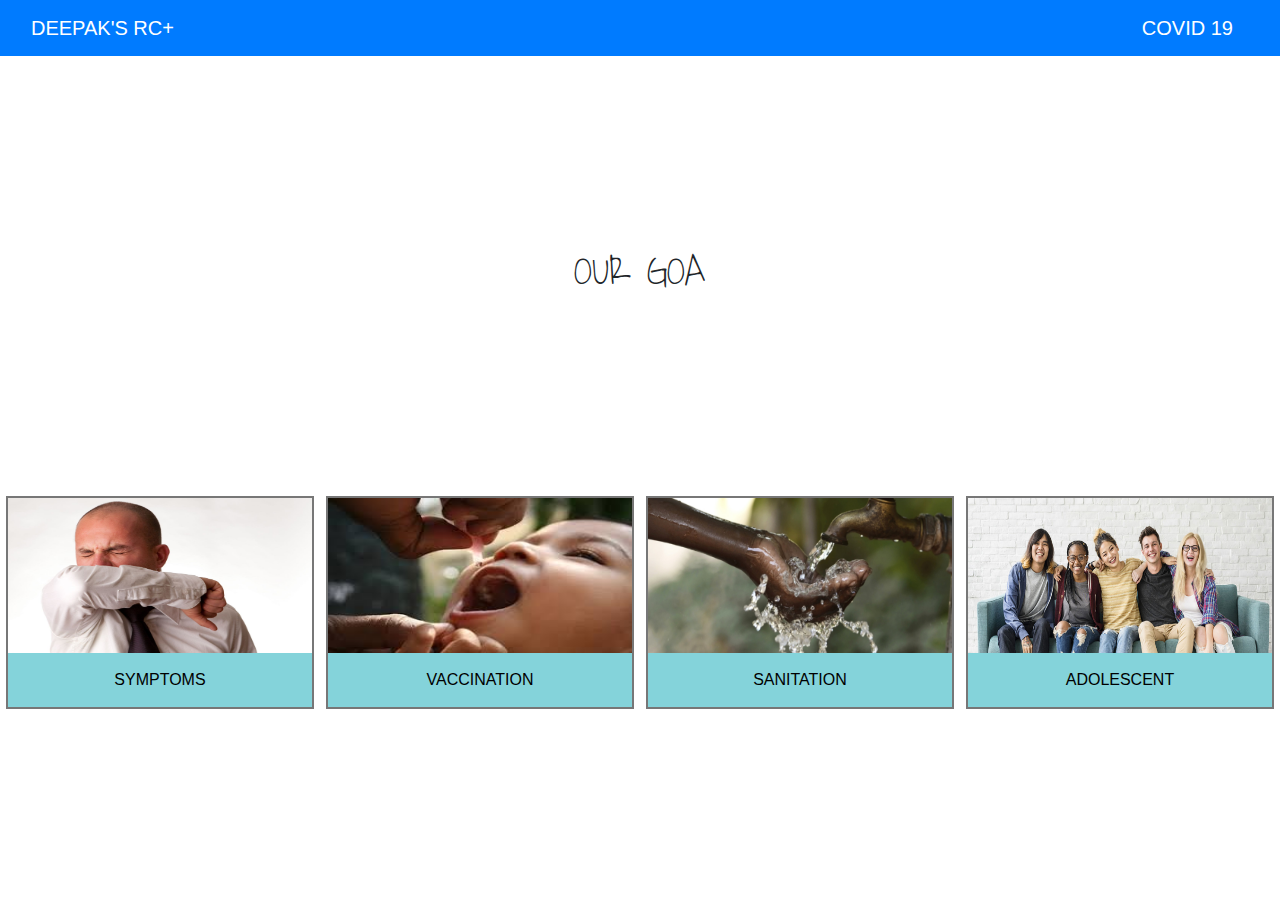
<file: index.html>
<!DOCTYPE html>
<html lang="en">
  <head>
    <meta charset="UTF-8" />
    <meta http-equiv="X-UA-Compatible" content="IE=edge" />
    <meta name="viewport" content="width=device-width, initial-scale=1.0" />
    <title>WE CARE</title>
    <link
      rel="stylesheet"
      href="https://maxcdn.bootstrapcdn.com/bootstrap/4.0.0/css/bootstrap.min.css"
      integrity="sha384-Gn5384xqQ1aoWXA+058RXPxPg6fy4IWvTNh0E263XmFcJlSAwiGgFAW/dAiS6JXm"
      crossorigin="anonymous"
    />
    <link rel="stylesheet" href="style.css" />
    <link
      href="https://fonts.googleapis.com/css?family=Waiting+for+the+Sunrise"
      rel="stylesheet"
      type="text/css"
    />
    <link
      rel="stylesheet"
      href="https://cdnjs.cloudflare.com/ajax/libs/font-awesome/4.7.0/css/font-awesome.min.css"
    />
  </head>
  <body>
    <nav class="navbar-expand-lg navbar navbar-dark bg-primary">
      <div class="container-fluid">
        <a class="navbar-brand" href="#">DEEPAK'S RC+</a>
        <button
          class="navbar-toggler"
          type="button"
          data-bs-toggle="collapse"
          data-bs-target="#navbarText"
          aria-controls="navbarText"
          aria-expanded="false"
          aria-label="Toggle navigation"
        >
          <span class="navbar-toggler-icon"></span>
        </button>
        <div class="collapse navbar-collapse" id="navbarText">
          <ul class="navbar-nav ml-auto mb-2 mb-lg-0">
            <li class="nav-item">
              <a class="navbar-brand active" aria-current="page" href="#"
                >COVID 19</a
              >
            </li>
          </ul>
        </div>
      </div>
    </nav>

    <div id="main">
      <h1
        id="demo"
        style="text-align: center; font-family: Waiting for the Sunrise"
      ></h1>
    </div>

    <div class="responsive">
      <div class="gallery">
        <a href="Symptoms.html">
          <img src="cough.jpg" width="600" height="400" />
        </a>
        <div class="desc">SYMPTOMS</div>
      </div>
    </div>

    <div class="responsive">
      <div class="gallery">
        <a href="#">
          <img src="va.jfif" width="600" height="400" />
        </a>
        <div class="desc">VACCINATION</div>
      </div>
    </div>

    <div class="responsive">
      <div class="gallery">
        <a href="Sanitation.html">
          <img src="san.jpg" width="600" height="400" />
        </a>
        <div class="desc">SANITATION</div>
      </div>
    </div>

    <div class="responsive">
      <div class="gallery">
        <a href="Adolescent.html">
          <img src="adl.jpg" width="600" height="400" />
        </a>
        <div class="desc">ADOLESCENT</div>
      </div>
    </div>

    <div class="clearfix"></div>
    <footer></footer>

    <script>
      var i = 0;

      var txt = "OUR GOAL IS TO HELP RURAL PEOPLE";

      var speed = 100;
      document.getElementById("demo").addEventListener("load", typeWriter());

      function typeWriter() {
        if (i < txt.length) {
          document.getElementById("demo").innerHTML += txt.charAt(i);
          i++;
          setTimeout(typeWriter, speed);
        }
      }
    </script>

    <script
      src="https://cdn.jsdelivr.net/npm/bootstrap@5.0.0-beta2/dist/js/bootstrap.bundle.min.js"
      integrity="sha384-b5kHyXgcpbZJO/tY9Ul7kGkf1S0CWuKcCD38l8YkeH8z8QjE0GmW1gYU5S9FOnJ0"
      crossorigin="anonymous"
    ></script>
  </body>
</html>
</file>
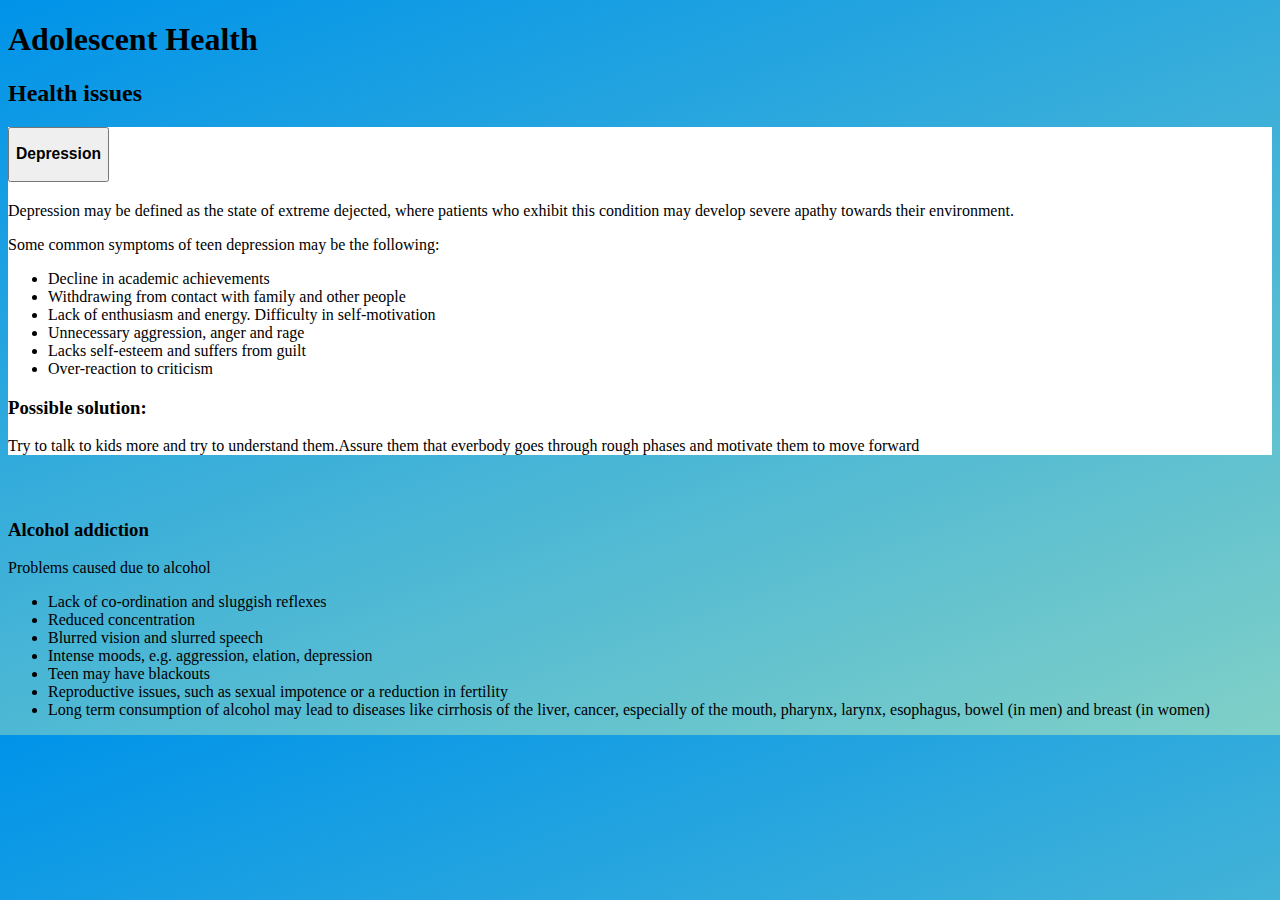
<file: Adolescent.html>
<!DOCTYPE html>
<html lang="en">
  <head>
    <!-- Required meta tags -->
    <meta charset="utf-8" />
    <meta name="viewport" content="width=device-width, initial-scale=1" />

    <!-- Bootstrap CSS -->
    <link
      href="https://cdn.jsdelivr.net/npm/bootstrap@5.0.0-beta1/dist/css/bootstrap.min.css"
      rel="stylesheet"
      integrity="sha384-giJF6kkoqNQ00vy+HMDP7azOuL0xtbfIcaT9wjKHr8RbDVddVHyTfAAsrekwKmP1"
      crossorigin="anonymous"
    />
    <link rel="stylesheet" href="Adolescent.css" />
  </head>
  <body>
    <h1>Adolescent Health</h1>
    <h2>Health issues</h2>
    <div class="container-fluid">
      <div class="row d-flex justify-content-center">
        <div class="col-md-8" id="issue">
          <div class="accordion-item">
            <h2 class="accordion-header" id="headingTwo">
              <button
                class="accordion-button collapsed"
                type="button"
                data-bs-toggle="collapse"
                data-bs-target="#collapseTwo"
                aria-expanded="false"
                aria-controls="collapseTwo"
              >
                <h3>Depression</h3>
              </button>
            </h2>
            <div
              id="collapseTwo"
              class="accordion-collapse collapse"
              aria-labelledby="headingTwo"
              data-bs-parent="#accordionExample"
            >
              <div class="accordion-body">
                <p>
                  Depression may be defined as the state of extreme dejected,
                  where patients who exhibit this condition may develop severe
                  apathy towards their environment.
                </p>
                <p>
                  Some common symptoms of teen depression may be the following:
                </p>
                <ul>
                  <li>Decline in academic achievements</li>
                  <li>Withdrawing from contact with family and other people</li>
                  <li>
                    Lack of enthusiasm and energy. Difficulty in self-motivation
                  </li>
                  <li>Unnecessary aggression, anger and rage</li>
                  <li>Lacks self-esteem and suffers from guilt</li>
                  <li>Over-reaction to criticism</li>
                </ul>
                <h3>Possible solution:</h3>
                <p>
                  Try to talk to kids more and try to understand them.Assure
                  them that everbody goes through rough phases and motivate them
                  to move forward
                </p>
              </div>
            </div>
          </div>
        </div>
      </div>
    </div>
    <div class="container-fluid">
      <div class="row d-flex justify-content-center">
        <div class="col-md-8" id="issue2">
          <h3>Alcohol addiction</h3>

          <p>Problems caused due to alcohol</p>
          <ul>
            <li>Lack of co-ordination and sluggish reflexes</li>
            <li>Reduced concentration</li>
            <li>Blurred vision and slurred speech</li>
            <li>Intense moods, e.g. aggression, elation, depression</li>
            <li>Teen may have blackouts</li>
            <li>
              Reproductive issues, such as sexual impotence or a reduction in
              fertility
            </li>
            <li>
              Long term consumption of alcohol may lead to diseases like
              cirrhosis of the liver, cancer, especially of the mouth, pharynx,
              larynx, esophagus, bowel (in men) and breast (in women)
            </li>
          </ul>
        </div>
      </div>
    </div>
    <script
      src="https://cdn.jsdelivr.net/npm/bootstrap@5.0.0-beta1/dist/js/bootstrap.bundle.min.js"
      integrity="sha384-ygbV9kiqUc6oa4msXn9868pTtWMgiQaeYH7/t7LECLbyPA2x65Kgf80OJFdroafW"
      crossorigin="anonymous"
    ></script>

    <!-- Option 2: Separate Popper and Bootstrap JS -->
    <!--
    <script src="https://cdn.jsdelivr.net/npm/@popperjs/core@2.5.4/dist/umd/popper.min.js" integrity="sha384-q2kxQ16AaE6UbzuKqyBE9/u/KzioAlnx2maXQHiDX9d4/zp8Ok3f+M7DPm+Ib6IU" crossorigin="anonymous"></script>
    <script src="https://cdn.jsdelivr.net/npm/bootstrap@5.0.0-beta1/dist/js/bootstrap.min.js" integrity="sha384-pQQkAEnwaBkjpqZ8RU1fF1AKtTcHJwFl3pblpTlHXybJjHpMYo79HY3hIi4NKxyj" crossorigin="anonymous"></script>
    -->
  </body>
</html>
</file>
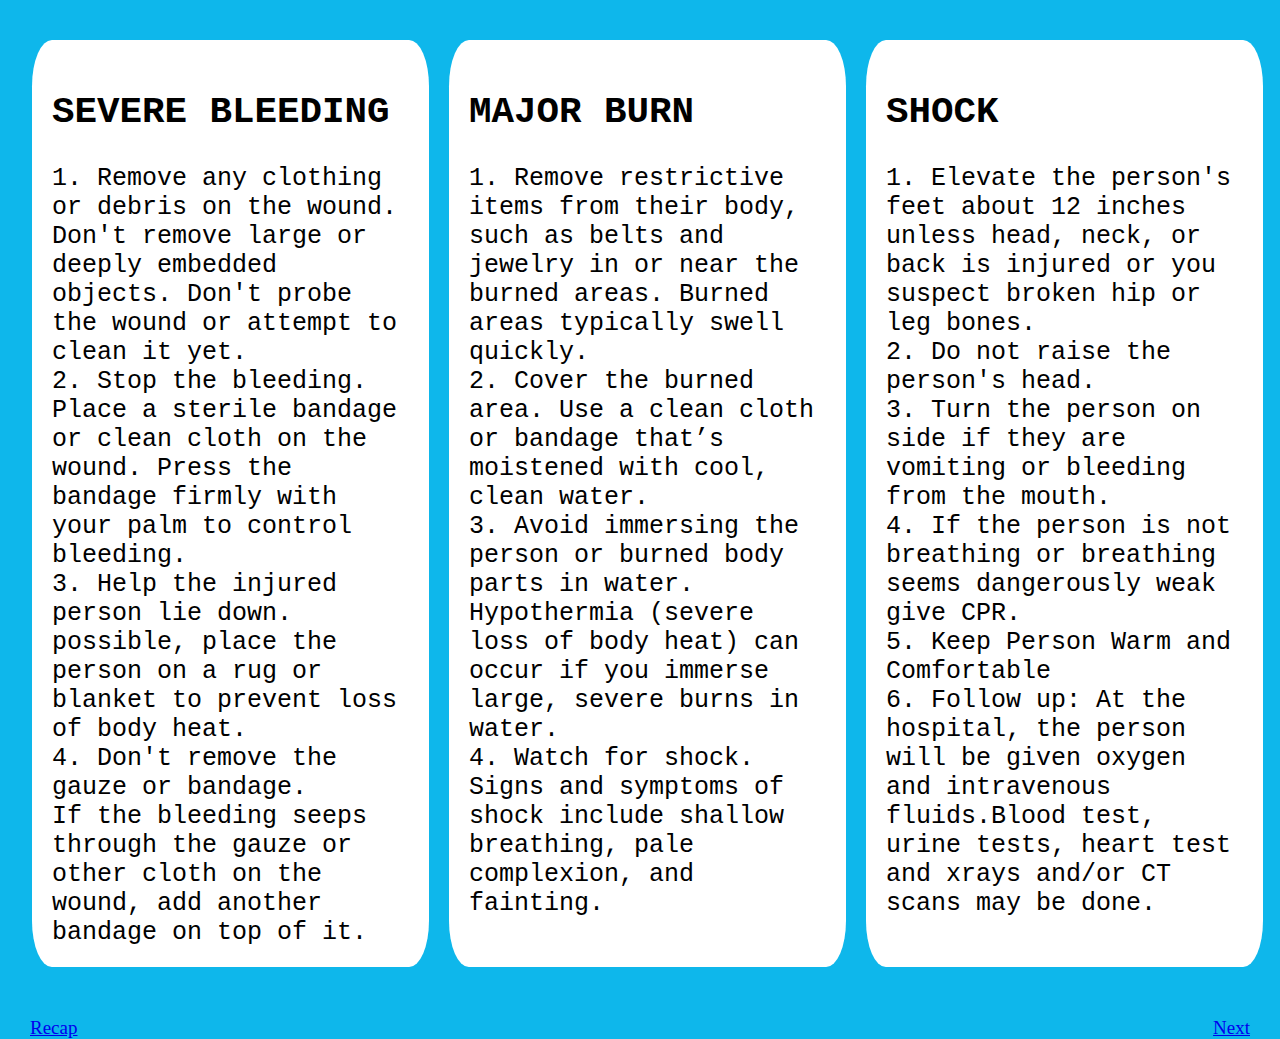
<file: content1.html>
<!DOCTYPE html>
<html lang="en">
<head>
	<meta charaset="UTF-8">
	<meta name="viewport" content="width=device-width, initial-scale=1.0,maximum-scale=1.0, user-scalable=no"/>
	<link rel="stylesheet" href="style.css">
        <script src="https://maxcdn.bootstrapcdn.com/bootstrap/3.4.1/js/bootstrap.min.js"></script>
	
</head>

<body>
	<div class="container">
		<div class="items">
			<h2>SEVERE BLEEDING</h2>
			1. Remove any clothing or debris on the wound.<br>
			Don't remove large or deeply embedded objects. Don't probe the wound or attempt to clean it yet.<br>
			2. Stop the bleeding. <br>
						Place a sterile bandage or clean cloth on the wound. Press the bandage firmly with your palm to control bleeding. <br>
					3. Help the injured person lie down.<br> 
					 	possible, place the person on a rug or blanket to prevent loss of body heat.<br>
					4. Don't remove the gauze or bandage.<br>
						If the bleeding seeps through the gauze or other cloth on the wound, add another bandage on top of it.<br> 
		</div>
		<div class="items">
			<h2>MAJOR BURN</h2>
			1. Remove restrictive items from their body, such as belts and jewelry in or near the burned areas. Burned areas typically swell quickly.<br>
			2. Cover the burned area. Use a clean cloth or bandage that’s moistened with cool, clean water.<br>
			3. Avoid immersing the person or burned body parts in water. Hypothermia (severe loss of body heat) can occur if you immerse large, severe burns in water.<br>
			4. Watch for shock. Signs and symptoms of shock include shallow breathing, pale complexion, and fainting.<br>	
		</div>
		<div class="items">
			<h2>SHOCK</h2>
			1. Elevate the person's feet about 12 inches unless head, neck, or back is injured or you suspect broken hip or leg bones.<br>
			2. Do not raise the person's head.<br>
			3. Turn the person on side if they are vomiting or bleeding from the mouth.<br>
			4. If the person is not breathing or breathing seems dangerously weak give CPR.<br>
			5. Keep Person Warm and Comfortable<br>
			6. Follow up: At the hospital, the person will be given oxygen and intravenous fluids.Blood test, urine tests, heart test and xrays and/or CT scans may be done.
		</div>
	</div>
	<div class="container1">
		<div class="flex-item-left">
			<a href="index.html">Recap</a>
		</div>
		<div class="flex-item-right">
			<a href="content2.html">Next</a>
		</div>		
	</div>	
	
</body>
</html>

<style>
	.container{
			display:flex;
			justify-content:center;
			margin-left:12px;
			margin-right:17px;
	}
	
	.container1{
			display:flex;
			justify-content: space-between;
			font-size:19px;
			
	}	
	
	.flex-item-right{
				
				margin-top:50px;
				flex:50%;
				text-align: right;
				margin-right:30px;
	}
	
	.flex-item-left{
				
				margin-top:50px;
				flex:50%;
				margin-left:30px;
				
	}							
	
	.container>div{
			flex-basis: 100%;		
			background-color:white;
			margin-left: 20px;
			margin-top: 40px;
			padding: 20px;
			font-size:25px;
			border-radius:5%;
			font-family: courier, serif;
	}
	
	html { 
  		background: #0eb7eb; 
  		-webkit-background-size: cover;
  		-moz-background-size: cover;
  		-o-background-size: cover;
  		background-size: cover;
	}
	
	h3{
		font-family: courier, serif;
	}	
	
	@media (max-width: 800px) {
  		.container {
   				 flex-direction: column;
   				 margin-left:8px;
   				 margin-right:12px;
 		 }
 		 .container>div{
 		 			font-size:29px;
 		 }			
	}			
</style>
</file>
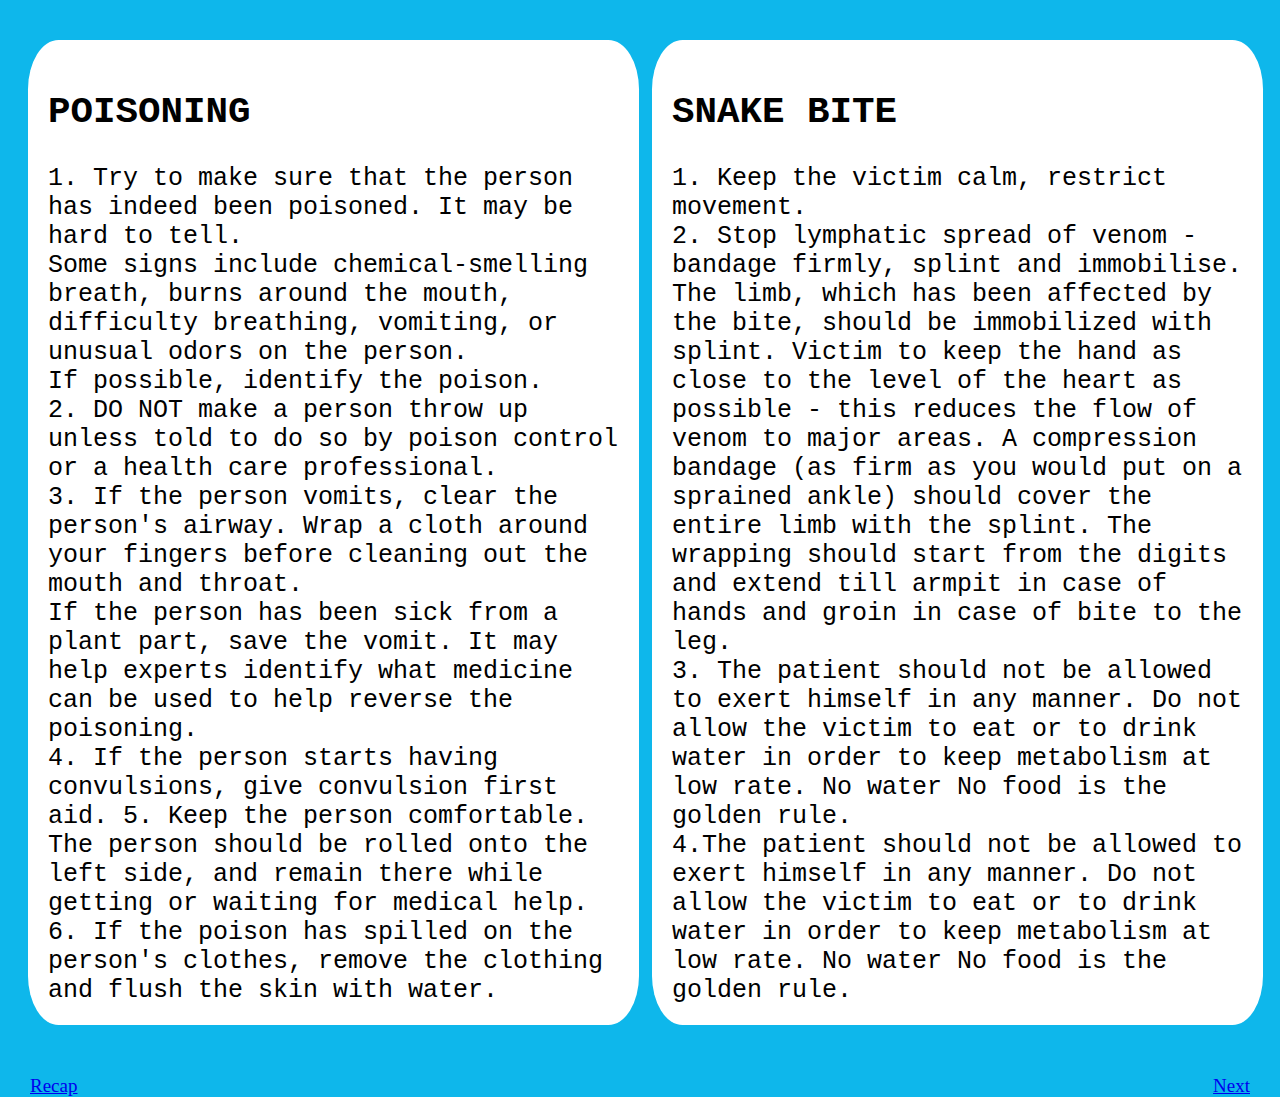
<file: content2.html>
<!DOCTYPE html>
<html lang="en">
<head>
	<meta charaset="UTF-8">
	<meta name="viewport" content="width=device-width, initial-scale=1.0,maximum-scale=1.0, user-scalable=no"/>
	<link rel="stylesheet" href="style.css">
        <script src="https://maxcdn.bootstrapcdn.com/bootstrap/3.4.1/js/bootstrap.min.js"></script>
	
</head>

<body>
	<div class="container">
		<div class="items">
			<h2>POISONING</h2>
			1. Try to make sure that the person has indeed been poisoned. It may be hard to tell. <br>
			Some signs include chemical-smelling breath, burns around the mouth, difficulty breathing, vomiting, or unusual odors on the person. <br>
			If possible, identify the poison.<br>
			2. DO NOT make a person throw up unless told to do so by poison control or a health care professional.<br>
			3. If the person vomits, clear the person's airway. Wrap a cloth around your fingers before cleaning out the mouth and throat.<br>
			 If the person has been sick from a plant part, save the vomit. It may help experts identify what medicine can be used to help reverse the poisoning.<br>
			4. If the person starts having convulsions, give convulsion first aid.
			5. Keep the person comfortable. The person should be rolled onto the left side, and remain there while getting or waiting for medical help.
			6. If the poison has spilled on the person's clothes, remove the clothing and flush the skin with water.
		</div>
		<div class="items">
			<h2>SNAKE BITE</h2>
			1. Keep the victim calm, restrict movement.<br> 
			2. Stop lymphatic spread of venom - bandage firmly, splint and immobilise. The limb, which has been affected by the bite, should be immobilized with splint. Victim to keep the 				hand as close to the level of the heart as possible - this reduces the flow of venom to major areas. A compression bandage (as firm as you would put on a sprained ankle)       				should cover the entire limb with the splint. The wrapping should start from the digits and extend till armpit in case of hands and groin in case of bite to the leg. <br>
			3. The patient should not be allowed to exert himself in any manner. Do not allow the victim to eat or to drink water in order to keep metabolism at low rate. No water No food 				is the golden rule. <br>
			4.The patient should not be allowed to exert himself in any manner. Do not allow the victim to eat or to drink water in order to keep metabolism at low rate. No water No food 				is the golden rule. 
		</div>
	</div>
	<div class="container1">
		<div class="flex-item-left">
			<a href="content1.html">Recap</a>
		</div>
		<div class="flex-item-right">
			<a href="content3.html">Next</a>
		</div>		
	</div>	
	
</body>
</html>

<style>
	.container{
			display:flex;
			justify-content:center;
			margin-left:15px;
			margin-right:17px;
	}
	
	.container1{
			display:flex;
			justify-content: space-between;
			font-size:19px;
			
	}	
	
	.flex-item-right{
				
				margin-top:50px;
				flex:50%;
				text-align: right;
				margin-right:30px;
	}
	
	.flex-item-left{
				
				margin-top:50px;
				flex:50%;
				margin-left:30px;
				
	}							
	
	.container>div{
			flex-basis: 100%;		
			background-color:white;
			margin-left: 13px;
			margin-top: 40px;
			padding: 20px;
			font-size:25px;
			border-radius:5%;
			font-family: courier, serif;
	}
	
	html { 
 		 background: #0eb7eb; 
  		-webkit-background-size: cover;
  		-moz-background-size: cover;
  		-o-background-size: cover;
  		background-size: cover;
	}
	
	h3{
		font-family: courier, serif;
	}	
	
	@media (max-width: 800px) {
  		.container {
   				 flex-direction: column;
   				 margin-left:8px;
   				 margin-right:12px;
 		 }
 		 .container>div{
 		 			font-size:29px;
 		 }			
	}			
</style>
</file>
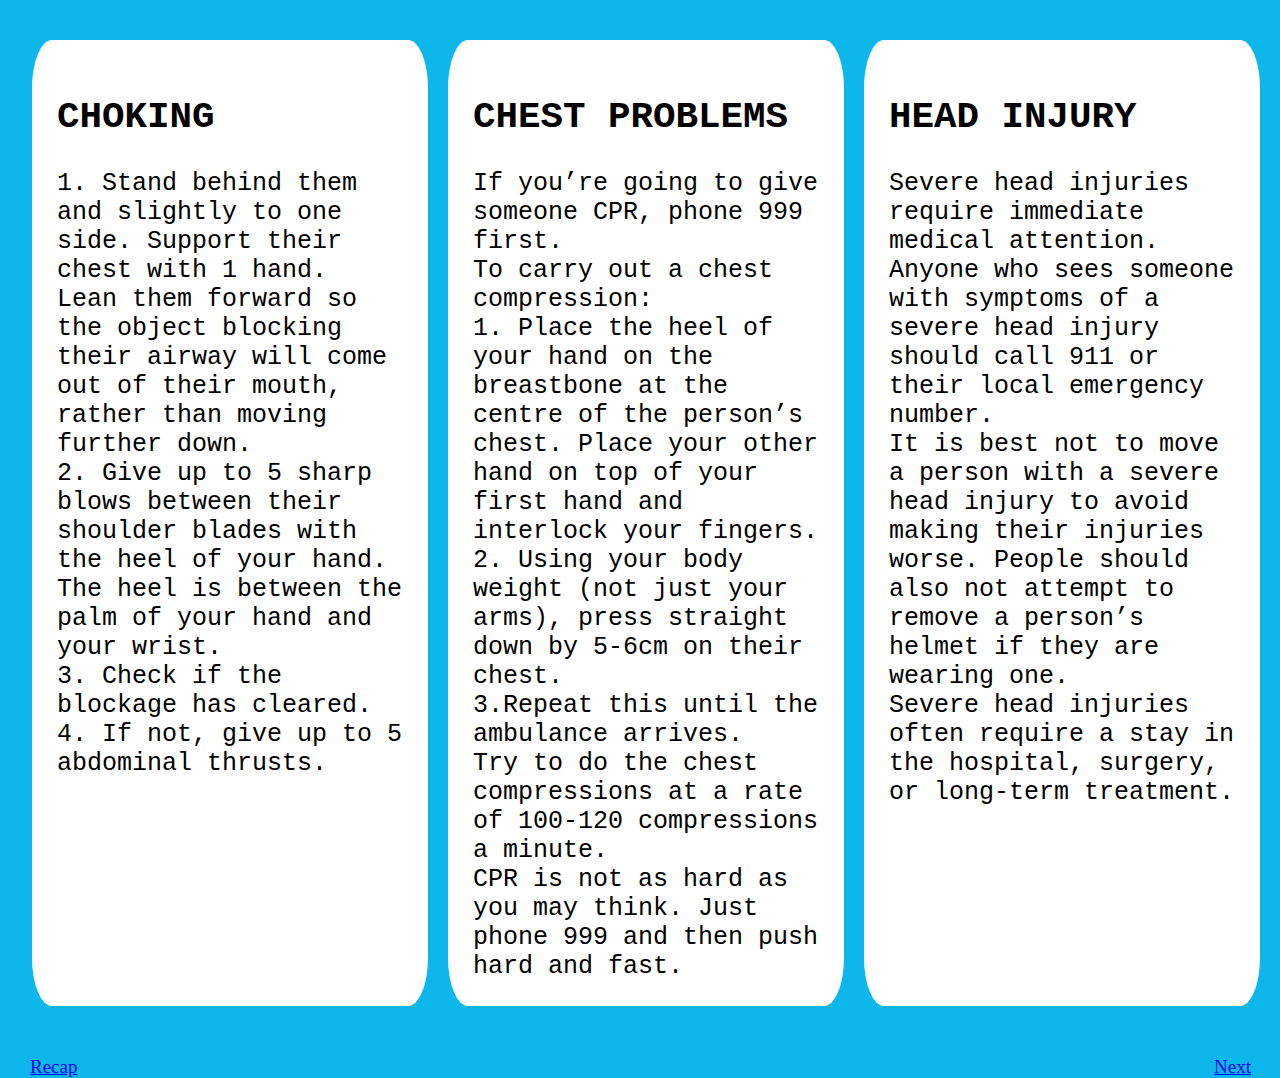
<file: content3.html>
<!DOCTYPE html>
<html lang="en">
<head>
	<meta charaset="UTF-8">
	<meta name="viewport" content="width=device-width, initial-scale=1.0,maximum-scale=1.0, user-scalable=no"/>
	<link rel="stylesheet" href="style.css">
        <script src="https://maxcdn.bootstrapcdn.com/bootstrap/3.4.1/js/bootstrap.min.js"></script>
	
</head>

<body>
	<div class="container">
		<div class="items">
			<h2>CHOKING</h2>
			1. Stand behind them and slightly to one side. Support their chest with 1 hand.<br>
			Lean them forward so the object blocking their airway will come out of their mouth, rather than moving further down.<br>
			2. Give up to 5 sharp blows between their shoulder blades with the heel of your hand. The heel is between the palm of your hand and your wrist. <br>
			3. Check if the blockage has cleared.<br>
			4. If not, give up to 5 abdominal thrusts.<br>
		</div>
		<div class="items">
			<h2>CHEST PROBLEMS</h2>
			If you’re going to give someone CPR, phone 999 first.<br>
			To carry out a chest compression:<br>
			1. Place the heel of your hand on the breastbone at the centre of the person’s chest. Place your other hand on top of your first hand and interlock your fingers.<br>
			2. Using your body weight (not just your arms), press straight down by 5-6cm on their chest.<br>
			3.Repeat this until the ambulance arrives.<br>
			Try to do the chest compressions at a rate of 100-120 compressions a minute.<br>
			CPR is not as hard as you may think. Just phone 999 and then push hard and fast.<br>	
		</div>
		<div class="items">
			<h2>HEAD INJURY</h2>
			Severe head injuries require immediate medical attention. Anyone who sees someone with symptoms of a severe head injury should call 911 or their local emergency number.<br>
			It is best not to move a person with a severe head injury to avoid making their injuries worse. People should also not attempt to remove a person’s helmet if they are wearing one.<br>
			Severe head injuries often require a stay in the hospital, surgery, or long-term treatment.<br>
		</div>
	</div>
	<div class="container1">
		<div class="flex-item-left">
			<a href="content2.html">Recap</a>
		</div>
		<div class="flex-item-right">
			<a href="content1.html">Next</a>
		</div>		
	</div>	
	
</body>
</html>

<style>
	.container{
			display:flex;
			justify-content:center;
			margin-left:12px;
			margin-right:20px;
	}
	
	.container1{
			display:flex;
			justify-content: space-between;
			font-size:19px;
			
	}	
	
	.flex-item-right{
				
				margin-top:50px;
				flex:50%;
				text-align: right;
				margin-right:29px;
	}
	
	.flex-item-left{
				
				margin-top:50px;
				flex:50%;
				margin-left:30px;
				
	}							
	
	.container>div{
			flex-basis: 100%;		
			background-color:white;
			margin-left: 20px;
			margin-top: 40px;
			padding: 25px;
			font-size:25px;
			border-radius:5%;
			font-family: courier, serif;
	}
	html { 
  		background: #0eb7eb; 
  		-webkit-background-size: cover;
  		-moz-background-size: cover;
  		-o-background-size: cover;
  		background-size: cover;
	}
	
	h3{
		font-family: courier, serif;
	}	
	
	@media (max-width: 800px) {
  		.container {
   				 flex-direction: column;
   				 margin-left:8px;
   				 margin-right:12px;
 		 }
 		 .container>div{
 		 			font-size:29px;
 		 }			
	}			
</style>
</file>
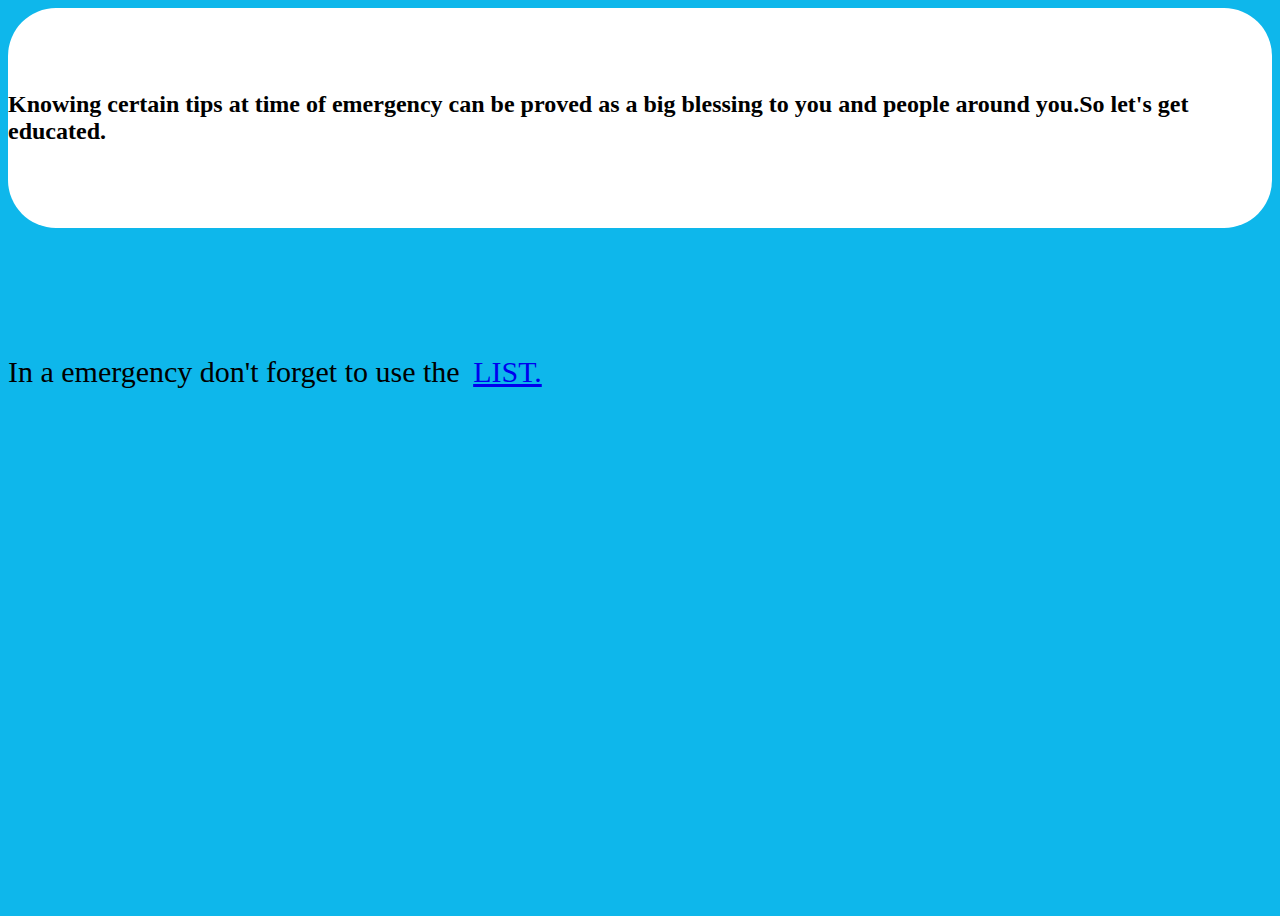
<file: index-1.html>
<!DOCTYPE html>
<html lang="en">
  <head>
    <meta name="viewport" content="width=device-width, initial-scale=1" />

    <!-- Bootstrap CSS -->
    <link
      href="https://cdn.jsdelivr.net/npm/bootstrap@5.0.0-beta2/dist/css/bootstrap.min.css"
      rel="stylesheet"
      integrity="sha384-BmbxuPwQa2lc/FVzBcNJ7UAyJxM6wuqIj61tLrc4wSX0szH/Ev+nYRRuWlolflfl"
      crossorigin="anonymous"
    />
    <link rel="stylesheet" href="style-1.css" />
    <link rel="preconnect" href="https://fonts.gstatic.com" />
    <link
      href="https://fonts.googleapis.com/css2?family=Gloria+Hallelujah&display=swap"
      rel="stylesheet"
    />
    <!--<script src="https://ajax.googleapis.com/ajax/libs/jquery/3.4.1/jquery.min.js"></script>
    <script src="https://maxcdn.bootstrapcdn.com/bootstrap/3.4.1/js/bootstrap.min.js"></script>-->
  </head>
  <body class="d-flex  flex-column  justify-content-center">
    <div class="container-fluid">
      <div class="row d-flex justify-content-center">
        <div class="col-md-7" id="main">
          <h2>
            Knowing certain tips at time of emergency
            can be proved as a big blessing to you and people around
            you.So let's get educated.
          </h2>
        </div>
      </div>
    </div>
    <div class="container-fluid d-flex justify-content-center" id="sec" >
      In a emergency don't forget to use the 
      <a href="list.html">  LIST.</a>
    </div>
    <script
      src="https://cdn.jsdelivr.net/npm/bootstrap@5.0.0-beta2/dist/js/bootstrap.bundle.min.js"
      integrity="sha384-b5kHyXgcpbZJO/tY9Ul7kGkf1S0CWuKcCD38l8YkeH8z8QjE0GmW1gYU5S9FOnJ0"
      crossorigin="anonymous"
    ></script>
  </body>
</html>
</file>
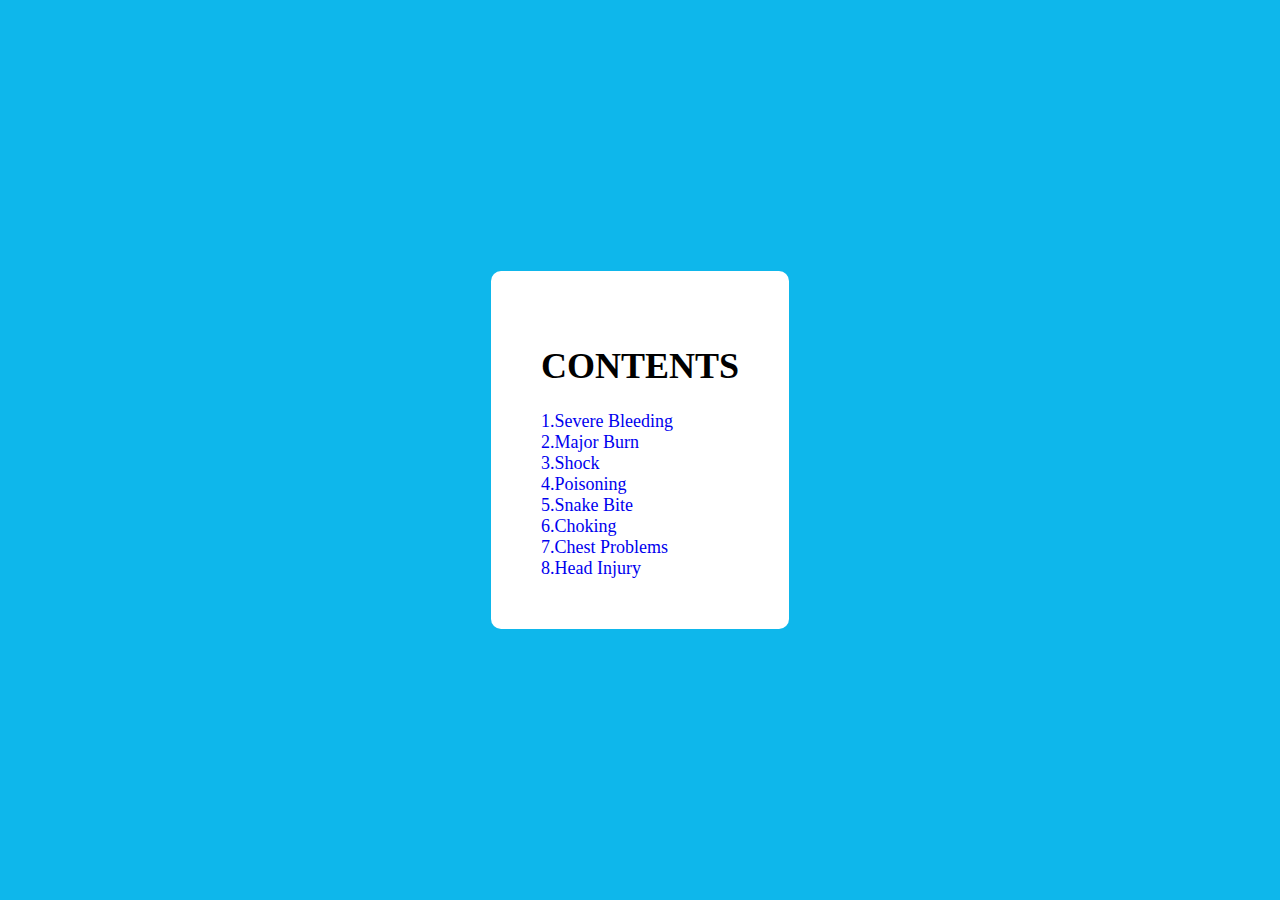
<file: list.html>
<!DOCTYPE html>
<html lang="en">
<head>
	
	
</head>

<!DOCTYPE html>
<html lang="en">
<head>
	<meta charaset="UTF-8">
	<meta name="viewport" content="width=device-width, initial-scale=1.0,maximum-scale=1.0, user-scalable=no"/>
	<link rel="stylesheet" href="style.css">
	<link rel="preconnect" href="https://fonts.gstatic.com">
	<link href="https://fonts.googleapis.com/css2?family=Hachi+Maru+Pop&family=Marck+Script&display=swap" rel="stylesheet">
        <script src="https://maxcdn.bootstrapcdn.com/bootstrap/3.4.1/js/bootstrap.min.js"></script>
	
</head>

<body>
<div class="container">
  <div class="box">
  	<h1>CONTENTS</h1>
	<a href="content1.html">1.Severe Bleeding<br></a>
	<a href="content1.html">2.Major Burn<br></a>
	<a href="content1.html">3.Shock<br></a>
	<a href="content2.html">4.Poisoning<br></a>
	<a href="content2.html">5.Snake Bite<br></a>
	<a href="content3.html">6.Choking<br></a>
	<a href="content3.html">7.Chest Problems<br></a>
	<a href="content3.html">8.Head Injury<br></a>  
  </div>
</div>
</body>

<style>
.container {
  min-height: 100vh;
  display: flex;
  align-items: center;
  justify-content: center;
}

.box {
 
  background: #fff;
  padding: 50px;
  border-radius: 10px;
  position: relative;
  font-size:18px;
}

body {
   background: #0eb7eb; 
  background-size: cover;
  overflow: hidden;
}

a{	text-decoration: none;
}

@media (max-width: 800px) {

	.box{
		font-size:20px;
	}	
}

</style>
</file>
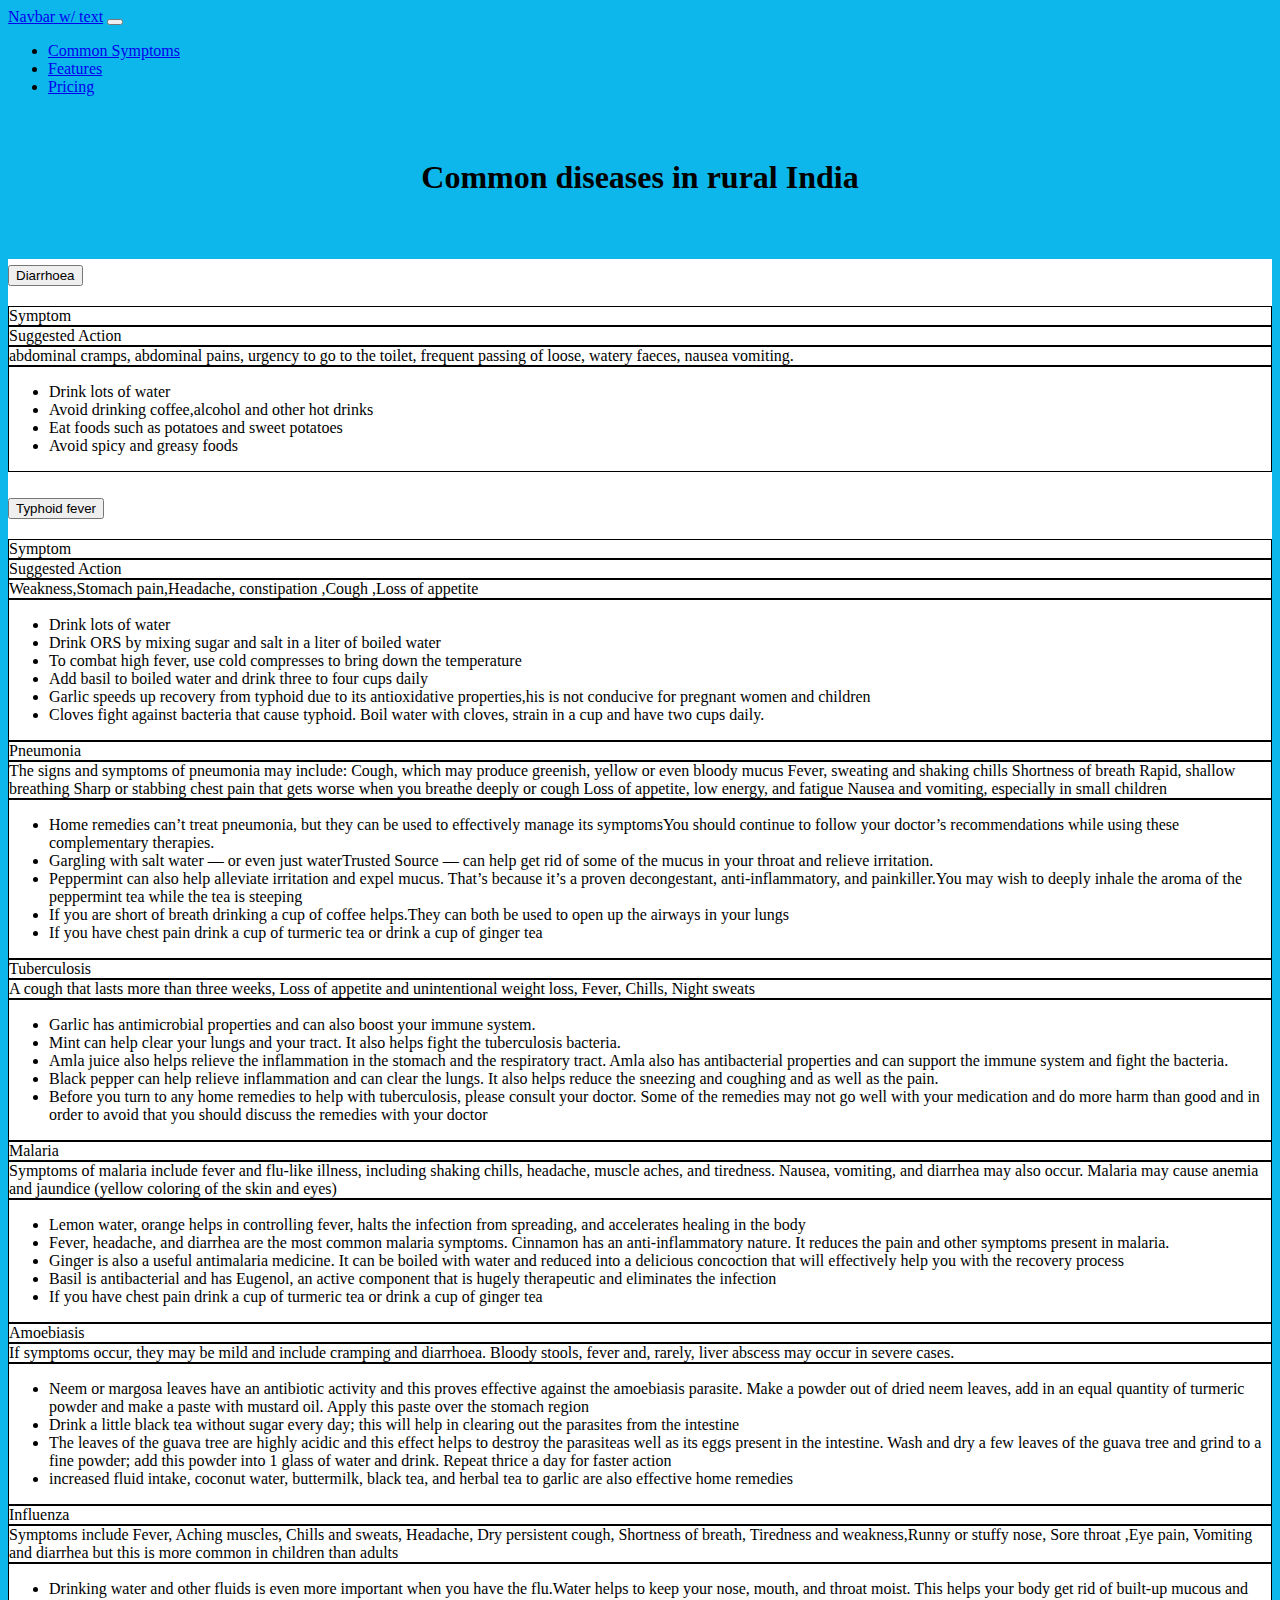
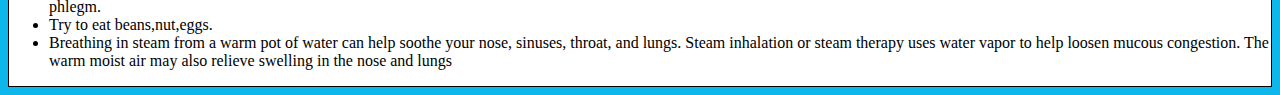
<file: Symptoms.html>
<!DOCTYPE html>
<html>
  <head>
    <meta charset="utf-8" />
    <meta name="viewport" content="width=device-width, initial-scale=1" />
    <link
      rel="stylesheet"
      href="https://cdnjs.cloudflare.com/ajax/libs/font-awesome/4.7.0/css/font-awesome.min.css"
    />
    <link
      href="https://cdn.jsdelivr.net/npm/bootstrap@5.0.0-beta1/dist/css/bootstrap.min.css"
      rel="stylesheet"
      integrity="sha384-giJF6kkoqNQ00vy+HMDP7azOuL0xtbfIcaT9wjKHr8RbDVddVHyTfAAsrekwKmP1"
      crossorigin="anonymous"
    />
    <link rel="stylesheet" href="Symptoms.css" />
  </head>
  <body>
    <nav class="navbar-expand-lg navbar navbar-dark bg-primary">
      <div class="container-fluid">
        <a class="navbar-brand" href="#">Navbar w/ text</a>
        <button
          class="navbar-toggler"
          type="button"
          data-bs-toggle="collapse"
          data-bs-target="#navbarText"
          aria-controls="navbarText"
          aria-expanded="false"
          aria-label="Toggle navigation"
        >
          <span class="navbar-toggler-icon"></span>
        </button>
        <div class="collapse navbar-collapse" id="navbarText">
          <ul class="navbar-nav me-auto mb-2 mb-lg-0">
            <li class="nav-item">
              <a
                class="nav-link active"
                aria-current="page"
                href="symptoms.html"
                >Common Symptoms</a
              >
            </li>
            <li class="nav-item">
              <a class="nav-link" href="#">Features</a>
            </li>
            <li class="nav-item">
              <a class="nav-link" href="#">Pricing</a>
            </li>
          </ul>
        </div>
      </div>
    </nav>
    <h1 id="mytext">Common diseases in rural India</h1>
    <div class="container-fluid" id="cunt">
      <div class="row d-flex justify-content-center">
        <div class="col-md-8" id="mycol">
          <div class="accordion" id="accordionExample">
            <div class="accordion-item">
              <h2 class="accordion-header" id="headingOne">
                <button
                  class="accordion-button collapsed"
                  type="button"
                  data-bs-toggle="collapse"
                  data-bs-target="#collapseOne"
                  aria-expanded="true"
                  aria-controls="collapseOne"
                >
                  Diarrhoea
                </button>
              </h2>
              <div
                id="collapseOne"
                class="accordion-collapse collapse show"
                aria-labelledby="headingOne"
                data-bs-parent="#accordionExample"
              >
                <div class="accordion-body">
                  <div class="row" id="headrow">
                    <div class="col-6" id="one">Symptom</div>
                    <div class="col-6" id="one">Suggested Action</div>
                  </div>
                  <div class="row">
                    <div class="col-sm-6" id="one">
                      abdominal cramps, abdominal pains, urgency to go to the
                      toilet, frequent passing of loose, watery faeces, nausea
                      vomiting.
                    </div>
                    <div class="col-sm-6" id="one">
                      <ul>
                        <li>Drink lots of water</li>
                        <li>
                          Avoid drinking coffee,alcohol and other hot drinks
                        </li>
                        <li>Eat foods such as potatoes and sweet potatoes</li>
                        <li>Avoid spicy and greasy foods</li>
                      </ul>
                    </div>
                  </div>
                </div>
              </div>
            </div>
          </div>
          <div class="accordion" id="accordionExample">
            <div class="accordion-item">
              <h2 class="accordion-header" id="headingOne">
                <button
                  class="accordion-button collapsed"
                  type="button"
                  data-bs-toggle="collapse"
                  data-bs-target="#collapseOne"
                  aria-expanded="true"
                  aria-controls="collapseOne"
                >
                  Typhoid fever
                </button>
              </h2>
              <div
                id="collapseOne"
                class="accordion-collapse collapse show"
                aria-labelledby="headingOne"
                data-bs-parent="#accordionExample"
              >
                <div class="accordion-body">
                  <div class="row" id="headrow">
                    <div class="col-6" id="one">Symptom</div>
                    <div class="col-6" id="one">Suggested Action</div>
                  </div>
                  <div class="row">
                    <div class="col-sm-6" id="one">
                      Weakness,Stomach pain,Headache, constipation ,Cough ,Loss
                      of appetite
                    </div>
                    <div class="col-sm-6" id="one">
                      <ul>
                        <li>Drink lots of water</li>
                        <li>
                          Drink ORS by mixing sugar and salt in a liter of
                          boiled water
                        </li>
                        <li>
                          To combat high fever, use cold compresses to bring
                          down the temperature
                        </li>
                        <li>
                          Add basil to boiled water and drink three to four cups
                          daily
                        </li>
                        <li>
                          Garlic speeds up recovery from typhoid due to its
                          antioxidative properties,his is not conducive for
                          pregnant women and children
                        </li>
                        <li>
                          Cloves fight against bacteria that cause typhoid. Boil
                          water with cloves, strain in a cup and have two cups
                          daily.
                        </li>
                      </ul>
                    </div>
                  </div>
                </div>
              </div>
            </div>
          </div>

          <div class="row">
            <div class="col-sm-4" id="one">Pneumonia</div>
            <div class="col-sm-4" id="one">
              The signs and symptoms of pneumonia may include: Cough, which may
              produce greenish, yellow or even bloody mucus Fever, sweating and
              shaking chills Shortness of breath Rapid, shallow breathing Sharp
              or stabbing chest pain that gets worse when you breathe deeply or
              cough Loss of appetite, low energy, and fatigue Nausea and
              vomiting, especially in small children
            </div>
            <div class="col-sm-4" id="one">
              <ul>
                <li>
                  Home remedies can’t treat pneumonia, but they can be used to
                  effectively manage its symptomsYou should continue to follow
                  your doctor’s recommendations while using these complementary
                  therapies.
                </li>
                <li>
                  Gargling with salt water — or even just waterTrusted Source —
                  can help get rid of some of the mucus in your throat and
                  relieve irritation.
                </li>
                <li>
                  Peppermint can also help alleviate irritation and expel mucus.
                  That’s because it’s a proven decongestant, anti-inflammatory,
                  and painkiller.You may wish to deeply inhale the aroma of the
                  peppermint tea while the tea is steeping
                </li>
                <li>
                  If you are short of breath drinking a cup of coffee helps.They
                  can both be used to open up the airways in your lungs
                </li>
                <li>
                  If you have chest pain drink a cup of turmeric tea or drink a
                  cup of ginger tea
                </li>
              </ul>
            </div>
          </div>
          <div class="row">
            <div class="col-sm-4" id="one">Tuberculosis</div>
            <div class="col-sm-4" id="one">
              A cough that lasts more than three weeks, Loss of appetite and
              unintentional weight loss, Fever, Chills, Night sweats
            </div>
            <div class="col-sm-4" id="one">
              <ul>
                <li>
                  Garlic has antimicrobial properties and can also boost your
                  immune system.
                </li>
                <li>
                  Mint can help clear your lungs and your tract. It also helps
                  fight the tuberculosis bacteria.
                </li>
                <li>
                  Amla juice also helps relieve the inflammation in the stomach
                  and the respiratory tract. Amla also has antibacterial
                  properties and can support the immune system and fight the
                  bacteria.
                </li>
                <li>
                  Black pepper can help relieve inflammation and can clear the
                  lungs. It also helps reduce the sneezing and coughing and as
                  well as the pain.
                </li>
                <li>
                  Before you turn to any home remedies to help with
                  tuberculosis, please consult your doctor. Some of the remedies
                  may not go well with your medication and do more harm than
                  good and in order to avoid that you should discuss the
                  remedies with your doctor
                </li>
              </ul>
            </div>
          </div>

          <div class="row">
            <div class="col-sm-4" id="one">Malaria</div>
            <div class="col-sm-4" id="one">
              Symptoms of malaria include fever and flu-like illness, including
              shaking chills, headache, muscle aches, and tiredness. Nausea,
              vomiting, and diarrhea may also occur. Malaria may cause anemia
              and jaundice (yellow coloring of the skin and eyes)
            </div>
            <div class="col-sm-4" id="one">
              <ul>
                <li>
                  Lemon water, orange helps in controlling fever, halts the
                  infection from spreading, and accelerates healing in the body
                </li>
                <li>
                  Fever, headache, and diarrhea are the most common malaria
                  symptoms. Cinnamon has an anti-inflammatory nature. It reduces
                  the pain and other symptoms present in malaria.
                </li>
                <li>
                  Ginger is also a useful antimalaria medicine. It can be boiled
                  with water and reduced into a delicious concoction that will
                  effectively help you with the recovery process
                </li>
                <li>
                  Basil is antibacterial and has Eugenol, an active component
                  that is hugely therapeutic and eliminates the infection
                </li>
                <li>
                  If you have chest pain drink a cup of turmeric tea or drink a
                  cup of ginger tea
                </li>
              </ul>
            </div>
          </div>
          <div class="row">
            <div class="col-sm-4" id="one">Amoebiasis</div>
            <div class="col-sm-4" id="one">
              If symptoms occur, they may be mild and include cramping and
              diarrhoea. Bloody stools, fever and, rarely, liver abscess may
              occur in severe cases.
            </div>
            <div class="col-sm-4" id="one">
              <ul>
                <li>
                  Neem or margosa leaves have an antibiotic activity and this
                  proves effective against the amoebiasis parasite. Make a
                  powder out of dried neem leaves, add in an equal quantity of
                  turmeric powder and make a paste with mustard oil. Apply this
                  paste over the stomach region
                </li>
                <li>
                  Drink a little black tea without sugar every day; this will
                  help in clearing out the parasites from the intestine
                </li>
                <li>
                  The leaves of the guava tree are highly acidic and this effect
                  helps to destroy the parasiteas well as its eggs present in
                  the intestine. Wash and dry a few leaves of the guava tree and
                  grind to a fine powder; add this powder into 1 glass of water
                  and drink. Repeat thrice a day for faster action
                </li>
                <li>
                  increased fluid intake, coconut water, buttermilk, black tea,
                  and herbal tea to garlic are also effective home remedies
                </li>
              </ul>
            </div>
          </div>
          <div class="row">
            <div class="col-sm-4" id="one">Influenza</div>
            <div class="col-sm-4" id="one">
              Symptoms include Fever, Aching muscles, Chills and sweats,
              Headache, Dry persistent cough, Shortness of breath, Tiredness and
              weakness,Runny or stuffy nose, Sore throat ,Eye pain, Vomiting and
              diarrhea but this is more common in children than adults
            </div>
            <div class="col-sm-4" id="one">
              <ul>
                <li>
                  Drinking water and other fluids is even more important when
                  you have the flu.Water helps to keep your nose, mouth, and
                  throat moist. This helps your body get rid of built-up mucous
                  and phlegm.
                </li>
                <li>Try to eat beans,nut,eggs.</li>
                <li>
                  Breathing in steam from a warm pot of water can help soothe
                  your nose, sinuses, throat, and lungs. Steam inhalation or
                  steam therapy uses water vapor to help loosen mucous
                  congestion. The warm moist air may also relieve swelling in
                  the nose and lungs
                </li>
              </ul>
            </div>
          </div>
        </div>
      </div>
    </div>

    <script
      src="https://cdn.jsdelivr.net/npm/bootstrap@5.0.0-beta1/dist/js/bootstrap.bundle.min.js"
      integrity="sha384-ygbV9kiqUc6oa4msXn9868pTtWMgiQaeYH7/t7LECLbyPA2x65Kgf80OJFdroafW"
      crossorigin="anonymous"
    ></script>
  </body>
</html>
</file>
<file: style.css>
#main {
   
    padding-top: 10%;
    padding-bottom: 10%;
    margin-top: 5%;
    margin-bottom: 5%;
    background: rgba(255, 255, 255, 0.8);
    
    
}

body { 
    background: url(https://public-media.si-cdn.com/filer/54/78/5478d7cf-4dc1-45ee-998b-ca095579ec00/telemedicine.jpg) no-repeat center center fixed; 
    -webkit-background-size: cover;
    -moz-background-size: cover;
    -o-background-size: cover;
    background-size: cover;
  }
   html,body {
    margin: 0;
    height: 100%;
}
div.gallery {
  border: 2px solid #777;
}

div.gallery:hover {
    border: 3px solid rgb(0, 0, 0);
}

div.gallery img {
  width: 100%;
  height: 155px;
}

div.desc {
  padding: 15px;
  text-align: center;
  color: rgb(0, 0, 0);
  background-color: rgb(132, 211, 218);
}

* {
  box-sizing: border-box;
}

.responsive {
  padding: 0 6px;
  float: left;
  width: 24.99999%;
}

@media only screen and (max-width: 700px) {
  .responsive {
    width: 49.99999%;
    margin: 6px 0;
  }
}

@media only screen and (max-width: 500px) {
  .responsive {
    width: 100%;
  }
}

.clearfix:after {
  content: "";
  display: table;
  clear: both;
}
</file>
<file: Adolescent.css>
body {
  background-color: #0093e9;
  background-image: linear-gradient(160deg, #0093e9 0%, #80d0c7 100%);
}
#issue {
  
  border-radius: 10px;
}
#issue2{
   
    margin-top: 5%;
    border-radius: 10px;
}
.accordion-item{
    background-color: white !important;
}
</file>
<file: style-1.css>
/*Styles for index-1.html*/
body{
	height: 100vh;
	background: #0eb7eb;
}	
#main{
	background: white;
	border-radius: 3rem;
	padding-top: 5%;
	padding-bottom: 5%;
}
#sec{
	margin-top: 10%;
	font-size: 30px;
}
a{
	margin-left:6px;
}	
/*.content{
		margin-top:50%;
		font-size: 25px;
		
		font-family: 'Gloria Hallelujah', cursive;
}
.list{
		margin-top:-15%;
		margin-left:37%;
		font-size: 18px;
}	*/
</file>
<file: Symptoms.css>
body{
  background-color: #0eb7eb;
}

#one{
  border: 1px solid;
}

#cunt{
  margin-top: 5%;
  
}
#mycol {
  background-color: white;
}
#mytext{
  text-align: center;
  margin-top: 5%;
}
@media (max-width:576px){
  #headrow{
    display: none;
  }
  #one{
   border: none;
  }
  .row{
    border: 1px solid
  }
}
</file>
